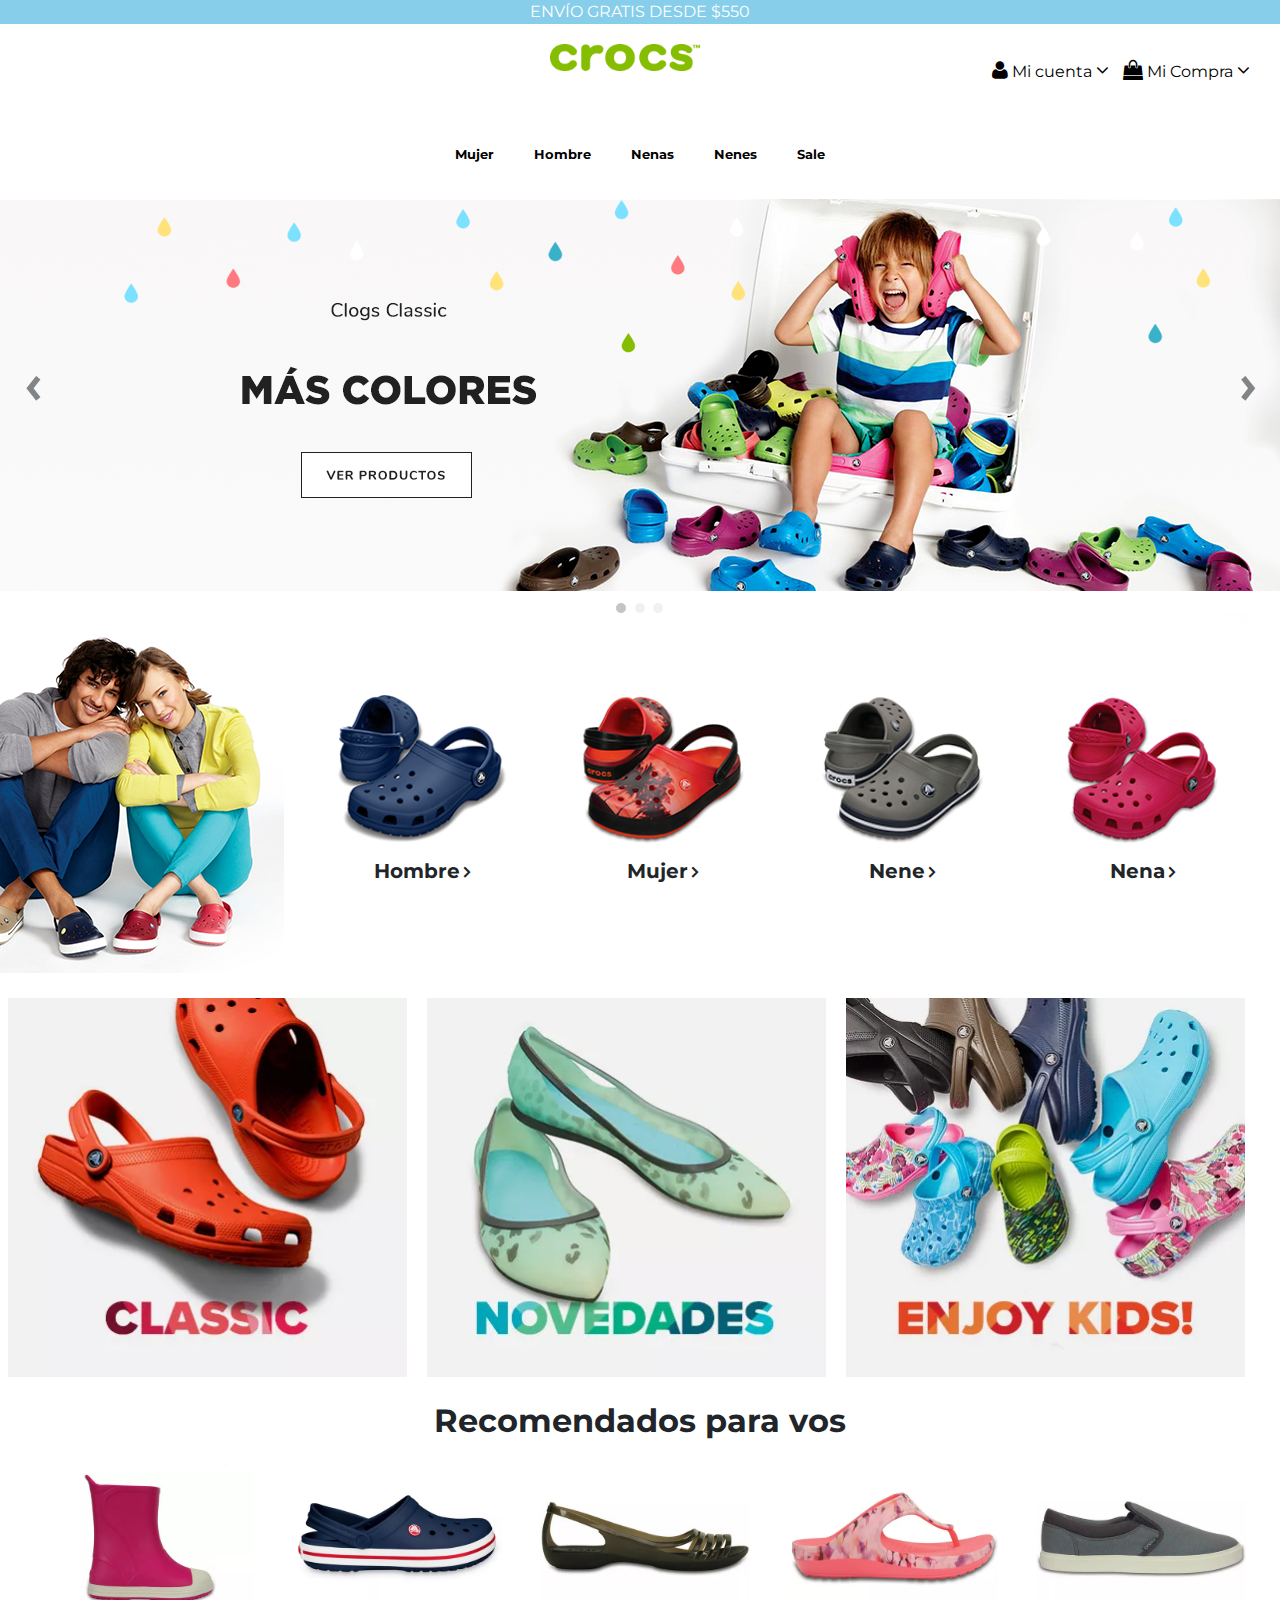
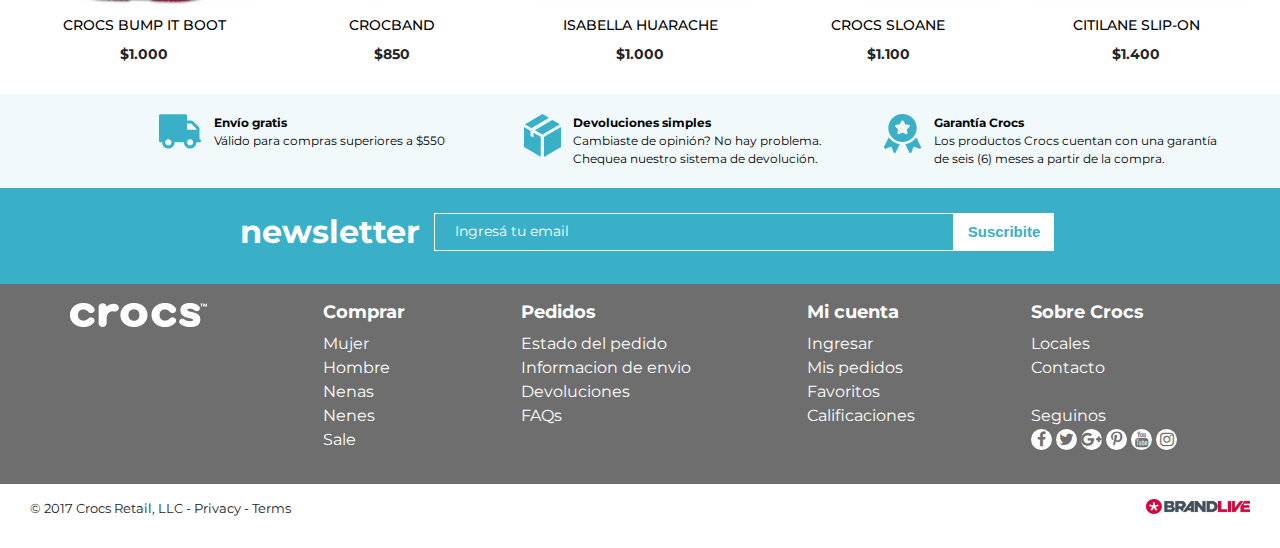
<file: index.htm>
<!DOCTYPE html>
<html>
<head>
	<title>Crocband</title>
	<meta charset="utf-8">
	<meta name="viewport" content="width=device-width, initial-scale=1, shrink-to-fit=no">

	<link rel="stylesheet" type="text/css" href="css/bootstrap.min.css">

	<link rel="stylesheet" type="text/css" href="fonts/fontawesome/font-awesome.css">
	<script type="text/javascript" src="js/jquery-3.2.1.min.js"></script>
	<script type="text/javascript" src="js/script.js"></script>
	<link rel="shortcut icon" href="/favicon.ico" type="image/x-icon">
	<link rel="icon" href="img/favicon.ico" type="image/x-icon">
	<link href="https://fonts.googleapis.com/css?family=Montserrat" rel="stylesheet">
	<link rel="stylesheet" href="css/styles.css" type="text/css">

</head>

<body>

<!--Boton que nos lleva a arriba-->




	<header class="header">
		<div class="info-comunicacion">
			<p>ENVÍO GRATIS DESDE $550</p>
		</div>
	<div class="header-menu">

		<div class="row">
			<div class="contenedor-logo col-md-4">
				

			</div>
			<div class="contenedor-logo col-md-4" >
			

				<span><img class="logo" src="img/crocs-logo.png"></span>

	
			</div>
			<div class="icono contenedor-logo col-md-4">
				<ul>
					<a class="a-header" href="">
						<li class="usuario">
							<span class="li-header">Mi cuenta</span>
						</li>
					</a>	
					<a class="a-headera" href="">
						<li class="compras"> 
							<span class="li-header">Mi Compra</span>
						</li>
					</a>	
				</ul>
			</div>
		</div>
				

		
			<div class="contenedor-menu col-md-12">
				<nav class="menu">
					<div id="logo" class="logo-sticky">
						<a href="/" title="Crocs" class="link-logo">
							<img src="img/logo-sticky.png">
						</a>
					</div>					
					<ul class="lista">
						<li class="lista-uno desplegable"><a href="">Mujer</a> 
							<div class=" column">
								<ul class="menu-dos primero">
									<h5>Mujer</h5>
									<span>VER TODO</span>
								</ul>

							
								<ul class="menu-dos">
									<h5>Calzado</h5>
									<li><a href="">Zuecos</a></li>
									<li><a href="">Ojotas</a></li>
									<li><a href="">Zapatos</a></li>
									<li><a href="">Sandalias</a></li>
									<li><a href="">Zapatillas</a></li>
								</ul>
					
								<ul class="menu-dos">
									<h5>Accesorios</h5>
									<li><a href="">Jibbitz</a></li>
									<li><a href="">Mochilas</a></li>
								</ul>
							
								<ul>
									<div>
										<span>
											<img class="foto" src="img\ojotas.png"></span>
									</div>
								</ul>
							</div>

						</li>


						<li class="lista-uno desplegable"><a href="C:/Users/juan/Desktop/Practica%203/hombre.html" target="_blank">Hombre</a> 
							<div class=" column">
								<ul class="menu-dos primero">
									<h5>Hombre</h5>
									<span>VER TODO</span>
								</ul>

							
								<ul class="menu-dos">
									<h5>Calzado</h5>
									<li><a href="">Zuecos</a></li>
									<li><a href="">Ojotas</a></li>
									<li><a href="">Zapatos</a></li>
									<li><a href="">Sandalias</a></li>
									<li><a href="">Zapatillas</a></li>
								</ul>
					
								<ul class="menu-dos">
									<h5>Accesorios</h5>
									<li><a href="">Jibbitz</a></li>
									<li><a href="">Mochilas</a></li>
								</ul>
							
								<ul>
									<div>
										<span>
											<img class="foto" src="img\ojotas.png"></span>
									</div>
								</ul>
							</div>

						</li>

						<li class="lista-uno desplegable"><a href="">Nenas</a> 
							<div class=" column">
								<ul class="menu-dos primero">
									<h5>Nenas</h5>
									<span>VER TODO</span>
								</ul>

							
								<ul class="menu-dos">
									<h5>Calzado</h5>
									<li><a href="">Zuecos</a></li>
									<li><a href="">Ojotas</a></li>
									<li><a href="">Zapatos</a></li>
									<li><a href="">Sandalias</a></li>
									<li><a href="">Zapatillas</a></li>
								</ul>
					
								<ul class="menu-dos">
									<h5>Accesorios</h5>
									<li><a href="">Jibbitz</a></li>
									<li><a href="">Mochilas</a></li>
								</ul>
							
								<ul>
									<div>
										<span>
											<img class="foto" src="img\ojotas.png"></span>
									</div>
								</ul>
							</div>

						</li>

						<li class="lista-uno desplegable"><a href="">Nenes</a> 
							<div class=" column">
								<ul class="menu-dos primero">
									<h5>Nenes</h5>
									<span>VER TODO</span>
								</ul>

							
								<ul class="menu-dos">
									<h5>Calzado</h5>
									<li><a href="">Zuecos</a></li>
									<li><a href="">Ojotas</a></li>
									<li><a href="">Zapatos</a></li>
									<li><a href="">Sandalias</a></li>
									<li><a href="">Zapatillas</a></li>
								</ul>
					
								<ul class="menu-dos">
									<h5>Accesorios</h5>
									<li><a href="">Jibbitz</a></li>
									<li><a href="">Mochilas</a></li>
								</ul>
							
								<ul>
									<div>
										<span>
											<img class="foto" src="img\ojotas.png"></span>
									</div>
								</ul>
							</div>

						</li>

						<li class="lista-uno desplegable"><a href="">Sale</a> 
							<div class=" column">
								<ul class="menu-dos primero">
									<h5>Sale</h5>
									<span>VER TODO</span>
								</ul>

							
								<ul class="menu-dos">
									<h5>Calzado</h5>
									<li><a href="">Zuecos</a></li>
									<li><a href="">Ojotas</a></li>
									<li><a href="">Zapatos</a></li>
									<li><a href="">Sandalias</a></li>
									<li><a href="">Zapatillas</a></li>
								</ul>
					
								<ul class="menu-dos">
									<h5>Accesorios</h5>
									<li><a href="">Jibbitz</a></li>
									<li><a href="">Mochilas</a></li>
								</ul>
							
								<ul>
									<div>
										<span>
											<img class="foto" src="img\ojotas.png"></span>
									</div>
								</ul>
							</div>

						</li>
					</ul>	
				</nav>
			</div>

			<div class="col-md-2">
				

			</div>
		</div>

	</div>



</header>

<div class="cuerpo">
	
	<section class="primera">
		<a href=""><img class="imagen-fondo" src="img/imagen-uno.png"></a>
	</section>
	






<section class="segunda">
	<div class="contenedor-dos" >
		
		<div class="enlinea-1">
			<li>
				<a href=""><img src="img/boy-girl.png"></a>
			</li>
		</div>
		

		<div class="enlinea-2">
			<div class="sub-enlinea">
				<div class="position-subenlinea">
					<li class="lista-promo-uno">
						<div class="imagen-position">
							<a href="">
								<img   src="img/clog1.png">
							</a>	
						</div>
						<ul class="lista-promo">
							<li class="promo">
								<a><span class="span-clog">Hombre</span></a>
							</li>
						</ul>					
					</li>
				</div>
			</div>
			
			<div class="sub-enlinea">
				<li class="lista-promo-uno">
					<div class="imagen-position">
						<a href="">
							<img src="img/clog2.png">
						</a>
					</div>
					<ul class="lista-promo">
						<li class="promo">
							<a><span class="span-clog">Mujer</span></a>
						</li>
					</ul>					
				</li>
			</div>

			<div class="sub-enlinea">
				<li class="lista-promo-uno">
					<div class="imagen-position">
						<a href="">
							<img src="img/clog3.png">
						</a>
					</div>
					<ul class="lista-promo">
						<li class="promo">
							<a><span class="span-clog">Nene</span></a>
						</li>
					</ul>					
				</li>
			</div>

			<div class="sub-enlinea">
				<li class="lista-promo-uno">
					<a href="">	
						<div class="imagen-position">
							<a href="">
								<img src="img/clog4.png">
							</a>
						</div>
					</a>	
					<ul class="lista-promo">
						<li class="promo">
							<a><span class="span-clog">Nena</span></a>
						</li>
					</ul>					
				</li>
			</div>
		</div>
	</div>
</section>

	
<div class="bloque-dos">
	<div class="img-b2">
		<a href="">
			<img src="img/classic.png">
		</a>
	</div>
		<div class="img-b2">
		<a href="">
			<img src="img/novedades.png">
		</a>
	</div>
		<div class="img-b2">
		<a href="">
			<img src="img/enjoy-kids.png">
		</a>
	</div>
</div>

<div class="bloque-tres">
	<div class="sub-b3">
		<h2>Recomendados para vos</h2>

		<ul class="recomendaciones">
			<div class="r-item">
				<li class="sub-item">
					<div class="conten-img">
						<a href="">
							<img src="img/sub-item-1.png">
						</a>
					</div>
					<div class="data">
						<h3 class="nombre-prod">
							<a href="">CROCS BUMP IT BOOT</a>
						</h3>
					</div>
					<div class="precio-prod">
						<span class="precio">$1.000</span>
					</div>
				</li>				
			</div>
			
			<div class="r-item">
				<li class="sub-item">
					<div class="conten-img">
						<a href="">
							<img src="img/sub-item-2.png">
						</a>
					</div>
					<div class="data">
						<h3 class="nombre-prod">
							<a href="">CROCBAND</a>
						</h3>
					</div>
					<div class="precio-prod">
						<span class="precio">$850</span>
					</div>
				</li>				
			</div>

			<div class="r-item">
				<li class="sub-item">
					<div class="conten-img">
						<a href="">
							<img src="img/sub-item-3.png">
						</a>
					</div>
					<div class="data">
						<h3 class="nombre-prod">
							<a href="">ISABELLA HUARACHE</a>
						</h3>
					</div>
					<div class="precio-prod">
						<span class="precio">$1.000</span>
					</div>
				</li>				
			</div>

			<div class="r-item">
				<li class="sub-item">
					<div class="conten-img">
						<a href="">
							<img src="img/sub-item-4.png">
						</a>
					</div>
					<div class="data">
						<h3 class="nombre-prod">
							<a href="">CROCS SLOANE</a>
						</h3>
					</div>
					<div class="precio-prod">
						<span class="precio">$1.100</span>
					</div>
				</li>				
			</div>

			<div class="r-item">
				<li class="sub-item">
					<div class="conten-img">
						<a href="">
							<img src="img/sub-item-5.png">
						</a>
					</div>
					<div class="data">
						<h3 class="nombre-prod">
							<a href="">CITILANE SLIP-ON</a>
						</h3>
					</div>
					<div class="precio-prod">
						<span class="precio">$1.400</span>
					</div>
				</li>				
			</div>

		</ul>
	</div>
</div>

</div>

<div class="ult-seccion">
	<div class="cuerpo">
		<div class="contenedor-ult-secc">
			<div class="sub-ult">
				<a href="">
					<div class="imagen-bloque"> 	
						<img src="img/camion.png">
					</div>
					<div class="texto">
						<span class="titulo">Envío gratis</span>
						<p>Válido para compras superiores a $550</p>
					</div>
				</a>
			</div>

			<div class="sub-ult">
				<a href="">
					<div class="imagen-bloque"> 	
						<img src="img/caja.png">
					</div>
					<div class="texto">
						<span class="titulo">Devoluciones simples</span>
						<p>Cambiaste de opinión? No hay problema. Chequea nuestro sistema de devolución.</p>
					</div>
				</a>			
			</div>	

			<div class="sub-ult">
				<a href="">
					<div class="imagen-bloque"> 	
						<img src="img/estrella.png">
					</div>
					<div class="texto">
						<span class="titulo">Garantía Crocs</span>
						<p>Los productos Crocs cuentan con una garantía de seis (6) meses a partir de la compra.</p>
					</div>
				</a>			
			</div>
		</div>
	</div>
</div>

<div class="pre-footer">
	<div class="cuerpo">
		<div class="newsletter">
			<h2>newsletter</h2>
			<button class="new-but">Suscribite</button>
			<input id="newsletterClientEmail" onfocus="newsSelect(this,'Ingresá tu email');" onblur="newsLeave(this,'Ingresá tu email');" class="new-inp" value="Ingresá tu email" size="20" type="text" name="newsletterClientEmail">
		</div>
	</div>
</div>


<footer class="contenedor">
	
		<div class="sub-col">
			<a href="">
				<img src="img/logo-footer.png">
			</a>
		</div>

		<div class="sub-col">
			<ul> <h4>Comprar</h4>
				<li><a href="">Mujer</a></li>
				<li><a href="">Hombre</a></li>
				<li><a href="">Nenas</a></li>
				<li><a href="">Nenes</a></li>
				<li><a href="">Sale</a></li>
			</ul>
		</div>

		<div class="sub-col">
			<ul> <h4>Pedidos</h4>
				<li><a href="">Estado del pedido</a></li>
				<li><a href="">Informacion de envio</a></li>
				<li><a href="">Devoluciones</a></li>
				<li><a href="">FAQs</a></li>
			</ul>
		</div>

		<div class="sub-col">
			<ul> <h4>Mi cuenta</h4>
				<li><a href="">Ingresar</a></li>
				<li><a href="">Mis pedidos</a></li>
				<li><a href="">Favoritos</a></li>
				<li><a href="">Calificaciones</a></li>
			</ul>
		</div>

		<div class="sub-col social">
			<ul> 
				<h4>Sobre Crocs</h4>
				<li><a href="">Locales</a></li>
				<li><a href="">Contacto</a></li>
				<li><a href=""></a><p><br> </p></li>
				<li><a href="">Seguinos</a></li>
				<li>
					<a href=""><i class="fa fa-facebook"></i></a>
					<a href=""><i class="fa fa-twitter"></i></a>
					<a href=""><i class="fa fa-google-plus"></i></a>								
					<a href=""><i class="fa fa-pinterest-p"></i></a>
					<a href=""><i class="fa fa-youtube"></i></a>
					<a href=""><i class="fa fa-instagram"></i></a>				
				</li>
			</ul>


		</div>

</footer>


<div class="extra-footer-bottom">
	<div class="cuerpo">
		<div class="contenedor-fooydjter-bofdsttom">
			<span class="copy-right">© 2017 Crocs Retail, LLC - Privacy - Terms</span>
			<a href=""><img class="brandlive" src="img/brandlive.png"></a>
		</div>
	</div>
</div>

</body>
</html>
</file>
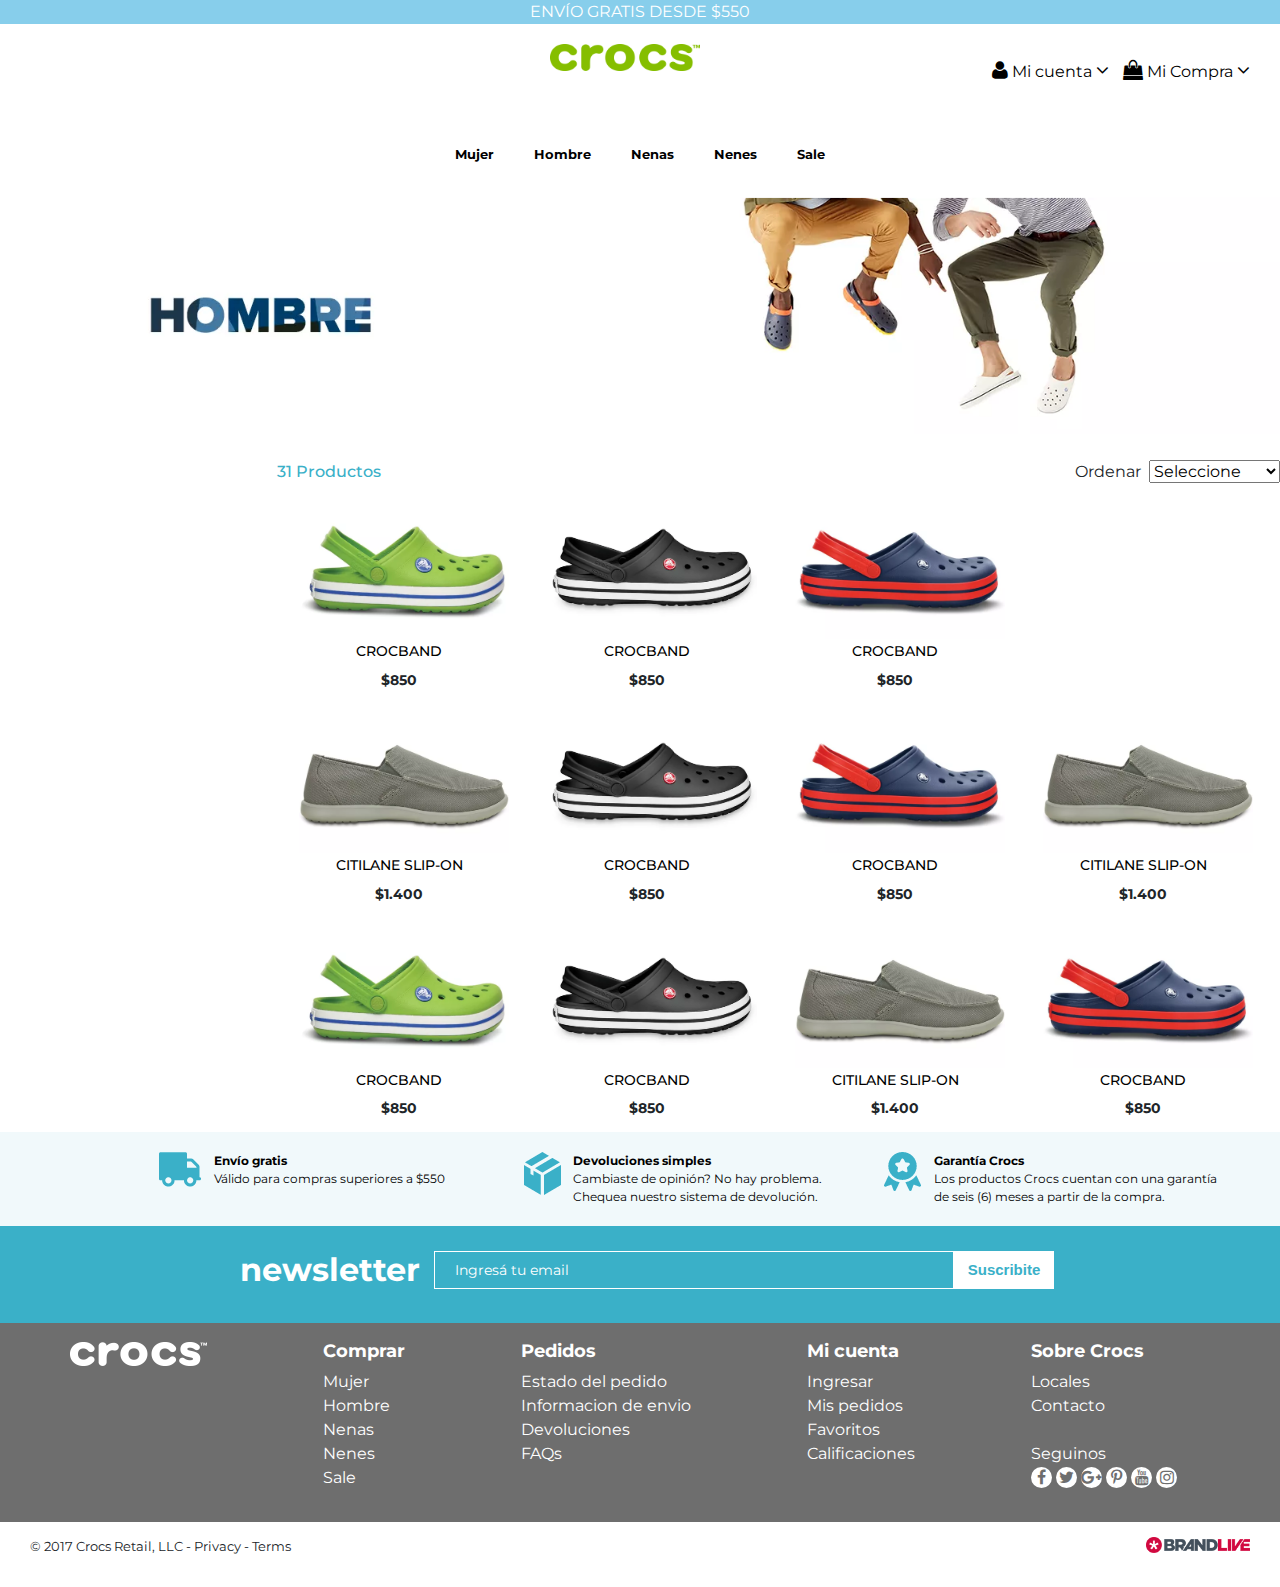
<file: hombre.html>
<!DOCTYPE html>
<html>
<head>
	<title>Hombre</title>
	<meta charset="utf-8">
	<meta name="viewport" content="width=device-width, initial-scale=1, shrink-to-fit=no">

	<link rel="stylesheet" type="text/css" href="css/bootstrap.min.css">

	<link rel="stylesheet" type="text/css" href="fonts/fontawesome/font-awesome.css">
	<script type="text/javascript" src="js/jquery-3.2.1.min.js"></script>
	<script type="text/javascript" src="js/script.js"></script>
	<link rel="shortcut icon" href="/favicon.ico" type="image/x-icon">
	<link rel="icon" href="img/favicon.ico" type="image/x-icon">
	<link href="https://fonts.googleapis.com/css?family=Montserrat" rel="stylesheet">
		<link rel="stylesheet" href="css/styles.css" type="text/css">

</head>

<body>
	<header class="header">
		<div class="info-comunicacion">
			<p>ENVÍO GRATIS DESDE $550</p>
		</div>
		
		<div class="header-menu">
			<div class="row">
				<div class="contenedor-logo col-md-4">
			</div>
			<div class="contenedor-logo col-md-4" >
				<span><img class="logo" src="img/crocs-logo.png"></span>	
			</div>
				<div class="icono contenedor-logo col-md-4">
					<ul>
						<a class="a-header" href="">
							<li class="usuario">
								<span class="li-header">Mi cuenta</span>
							</li>
						</a>	
						<a class="a-headera" href="">
							<li class="compras"> 
								<span class="li-header">Mi Compra</span>
							</li>
						</a>	
					</ul>
				</div>
			</div>
				

		
			<div class="contenedor-menu col-md-12">
				<nav class="menu">
					<div id="logo" class="logo-sticky">
						<a href="/" title="Crocs" class="link-logo">
							<img src="img/logo-sticky.png">
						</a>
					</div>
					<ul class="lista">
						<li class="lista-uno desplegable"><a href="">Mujer</a> 
							<div class=" column">
								<ul class="menu-dos primero">
									<h5>Mujer</h5>
									<span>VER TODO</span>
								</ul>

							
								<ul class="menu-dos">
									<h5>Calzado</h5>
									<li><a href="">Zuecos</a></li>
									<li><a href="">Ojotas</a></li>
									<li><a href="">Zapatos</a></li>
									<li><a href="">Sandalias</a></li>
									<li><a href="">Zapatillas</a></li>
								</ul>
					
								<ul class="menu-dos">
									<h5>Accesorios</h5>
									<li><a href="">Jibbitz</a></li>
									<li><a href="">Mochilas</a></li>
								</ul>
							
								<ul>
									<div>
										<span>
											<img class="foto" src="img\ojotas.png"></span>
									</div>
								</ul>
							</div>

						</li>


						<li class="lista-uno desplegable"><a href="">Hombre</a> 
							<div class=" column">
								<ul class="menu-dos primero">
									<h5>Hombre</h5>
									<span>VER TODO</span>
								</ul>

							
								<ul class="menu-dos">
									<h5>Calzado</h5>
									<li><a href="">Zuecos</a></li>
									<li><a href="">Ojotas</a></li>
									<li><a href="">Zapatos</a></li>
									<li><a href="">Sandalias</a></li>
									<li><a href="">Zapatillas</a></li>
								</ul>
					
								<ul class="menu-dos">
									<h5>Accesorios</h5>
									<li><a href="">Jibbitz</a></li>
									<li><a href="">Mochilas</a></li>
								</ul>
							
								<ul>
									<div>
										<span>
											<img class="foto" src="img\ojotas.png"></span>
									</div>
								</ul>
							</div>

						</li>

						<li class="lista-uno desplegable"><a href="">Nenas</a> 
							<div class=" column">
								<ul class="menu-dos primero">
									<h5>Nenas</h5>
									<span>VER TODO</span>
								</ul>

							
								<ul class="menu-dos">
									<h5>Calzado</h5>
									<li><a href="">Zuecos</a></li>
									<li><a href="">Ojotas</a></li>
									<li><a href="">Zapatos</a></li>
									<li><a href="">Sandalias</a></li>
									<li><a href="">Zapatillas</a></li>
								</ul>
					
								<ul class="menu-dos">
									<h5>Accesorios</h5>
									<li><a href="">Jibbitz</a></li>
									<li><a href="">Mochilas</a></li>
								</ul>
							
								<ul>
									<div>
										<span>
											<img class="foto" src="img\ojotas.png"></span>
									</div>
								</ul>
							</div>

						</li>

						<li class="lista-uno desplegable"><a href="">Nenes</a> 
							<div class=" column">
								<ul class="menu-dos primero">
									<h5>Nenes</h5>
									<span>VER TODO</span>
								</ul>

							
								<ul class="menu-dos">
									<h5>Calzado</h5>
									<li><a href="">Zuecos</a></li>
									<li><a href="">Ojotas</a></li>
									<li><a href="">Zapatos</a></li>
									<li><a href="">Sandalias</a></li>
									<li><a href="">Zapatillas</a></li>
								</ul>
					
								<ul class="menu-dos">
									<h5>Accesorios</h5>
									<li><a href="">Jibbitz</a></li>
									<li><a href="">Mochilas</a></li>
								</ul>
							
								<ul>
									<div>
										<span>
											<img class="foto" src="img\ojotas.png"></span>
									</div>
								</ul>
							</div>

						</li>

						<li class="lista-uno desplegable"><a href="">Sale</a> 
							<div class=" column">
								<ul class="menu-dos primero">
									<h5>Sale</h5>
									<span>VER TODO</span>
								</ul>

							
								<ul class="menu-dos">
									<h5>Calzado</h5>
									<li><a href="">Zuecos</a></li>
									<li><a href="">Ojotas</a></li>
									<li><a href="">Zapatos</a></li>
									<li><a href="">Sandalias</a></li>
									<li><a href="">Zapatillas</a></li>
								</ul>
					
								<ul class="menu-dos">
									<h5>Accesorios</h5>
									<li><a href="">Jibbitz</a></li>
									<li><a href="">Mochilas</a></li>
								</ul>
							
								<ul>
									<div>
										<span>
											<img class="foto" src="img\ojotas.png"></span>
									</div>
								</ul>
							</div>

						</li>
					</ul>	
				</nav>
			</div>

			<div class="col-md-2">
				

			</div>
		</div>

	</div>



</header>

<div class="cuerpo">
	<section class="primera">
		<a href=""><img class="imagen-fondo" src="img/hombre.png"></a>
	</section>

	<div class="grilla">
		<div class="contenedor-productos">
			<div class="cant-prod">
				<h6>31 Productos</h6>
				<fieldset>
					<select>
						<option value="volvo">Seleccione</option>
						<option value="saab">Menor precio</option>
						<option value="mercedes">Mayor precio</option>
						<option value="audi">Mas vendidas</option>
					</select>
				</fieldset>
				<label>
					<p>
						Ordenar
					</p>
				</label>
			</div>
			
			<div class="r-item">
				<li class="sub-item">
					<div class="conten-img">
						<a href="">
							<img class="img-1" src="img/p1.png">
							<img class="img-1hov" src="img/p1hover.png">
						</a>
					</div>
					<div class="data">
						<h3 class="nombre-prod">
							<a href="">CROCBAND</a>
						</h3>
					</div>
					<div class="precio-prod">
						<span class="precio">$850</span>
					</div>
				</li>				
			</div>
			<div class="r-item">
				<li class="sub-item">
					<div class="conten-img">
						<a href="">
							<img class="img-1" src="img/p2.png">
							<img class="img-1hov" src="img/p2hover.png">
						</a>
					</div>
					<div class="data">
						<h3 class="nombre-prod">
							<a href="">CROCBAND</a>
						</h3>
					</div>
					<div class="precio-prod">
						<span class="precio">$850</span>
					</div>
				</li>				
			</div>
			<div class="r-item">
				<li class="sub-item">
					<div class="conten-img">
						<a href="">
							<img class="img-1" src="img/p3.png">
							<img class="img-1hov" src="img/p3hover.png">
						</a>
					</div>
					<div class="data">
						<h3 class="nombre-prod">
							<a href="">CROCBAND</a>
						</h3>
					</div>
					<div class="precio-prod">
						<span class="precio">$850</span>
					</div>
				</li>				
			</div>
			<div class="r-item">
				<li class="sub-item">
					<div class="conten-img">
						<a href="">
							<img class="img-1" src="img/p4.png">
							<img class="img-1hov" src="img/p4hover.png">
						</a>
					</div>
					<div class="data">
						<h3 class="nombre-prod">
							<a href="">CITILANE SLIP-ON</a>
						</h3>
					</div>
					<div class="precio-prod">
						<span class="precio">$1.400</span>
					</div>
				</li>				
			</div>








			<div class="r-item">
				<li class="sub-item">
					<div class="conten-img">
						<a href="">
							<img class="img-1" src="img/p2.png">
							<img class="img-1hov" src="img/p2hover.png">
						</a>
					</div>
					<div class="data">
						<h3 class="nombre-prod">
							<a href="">CROCBAND</a>
						</h3>
					</div>
					<div class="precio-prod">
						<span class="precio">$850</span>
					</div>
				</li>				
			</diV>
			<div class="r-item">
				<li class="sub-item">
					<div class="conten-img">
						<a href="">
							<img class="img-1" src="img/p3.png">
							<img class="img-1hov" src="img/p3hover.png">
						</a>
					</div>
					<div class="data">
						<h3 class="nombre-prod">
							<a href="">CROCBAND</a>
						</h3>
					</div>
					<div class="precio-prod">
						<span class="precio">$850</span>
					</div>
				</li>				
			</div>
			<div class="r-item">
				<li class="sub-item">
					<div class="conten-img">
						<a href="">
							<img class="img-1" src="img/p4.png">
							<img class="img-1hov" src="img/p4hover.png">
						</a>
					</div>
					<div class="data">
						<h3 class="nombre-prod">
							<a href="">CITILANE SLIP-ON</a>
						</h3>
					</div>
					<div class="precio-prod">
						<span class="precio">$1.400</span>
					</div>
				</li>				
			</div>


			<div class="r-item">
				<li class="sub-item">
					<div class="conten-img">
						<a href="">
							<img class="img-1" src="img/p1.png">
							<img class="img-1hov" src="img/p1hover.png">
						</a>
					</div>
					<div class="data">
						<h3 class="nombre-prod">
							<a href="">CROCBAND</a>
						</h3>
					</div>
					<div class="precio-prod">
						<span class="precio">$850</span>
					</div>
				</li>				
			</div>
			<div class="r-item">
				<li class="sub-item">
					<div class="conten-img">
						<a href="">
							<img class="img-1" src="img/p2.png">
							<img class="img-1hov" src="img/p2hover.png">
						</a>
					</div>
					<div class="data">
						<h3 class="nombre-prod">
							<a href="">CROCBAND</a>
						</h3>
					</div>
					<div class="precio-prod">
						<span class="precio">$850</span>
					</div>
				</li>				
			</div>

			<div class="r-item">
				<li class="sub-item">
					<div class="conten-img">
						<a href="">
							<img class="img-1" src="img/p4.png">
							<img class="img-1hov" src="img/p4hover.png">
						</a>
					</div>
					<div class="data">
						<h3 class="nombre-prod">
							<a href="">CITILANE SLIP-ON</a>
						</h3>
					</div>
					<div class="precio-prod">
						<span class="precio">$1.400</span>
					</div>
				</li>				
			</div>
			<div class="r-item">
				<li class="sub-item">
					<div class="conten-img">
						<a href="">
							<img class="img-1" src="img/p3.png">
							<img class="img-1hov" src="img/p3hover.png">
						</a>
					</div>
					<div class="data">
						<h3 class="nombre-prod">
							<a href="">CROCBAND</a>
						</h3>
					</div>
					<div class="precio-prod">
						<span class="precio">$850</span>
					</div>
				</li>				
			</div>
		</div>
	</div>



<div class="ult-seccion">
	<div class="cuerpo">
		<div class="contenedor-ult-secc">
			<div class="sub-ult">
				<a href="">
					<div class="imagen-bloque"> 	
						<img src="img/camion.png">
					</div>
					<div class="texto">
						<span class="titulo">Envío gratis</span>
						<p>Válido para compras superiores a $550</p>
					</div>
				</a>
			</div>

			<div class="sub-ult">
				<a href="">
					<div class="imagen-bloque"> 	
						<img src="img/caja.png">
					</div>
					<div class="texto">
						<span class="titulo">Devoluciones simples</span>
						<p>Cambiaste de opinión? No hay problema. Chequea nuestro sistema de devolución.</p>
					</div>
				</a>			
			</div>	

			<div class="sub-ult">
				<a href="">
					<div class="imagen-bloque"> 	
						<img src="img/estrella.png">
					</div>
					<div class="texto">
						<span class="titulo">Garantía Crocs</span>
						<p>Los productos Crocs cuentan con una garantía de seis (6) meses a partir de la compra.</p>
					</div>
				</a>			
			</div>
		</div>
	</div>
</div>

<div class="pre-footer">
	<div class="cuerpo">
		<div class="newsletter">
			<h2>newsletter</h2>
			<button class="new-but">Suscribite</button>
			<input id="newsletterClientEmail" onfocus="newsSelect(this,'Ingresá tu email');" onblur="newsLeave(this,'Ingresá tu email');" class="new-inp" value="Ingresá tu email" size="20" type="text" name="newsletterClientEmail">
		</div>
	</div>
</div>


<footer class="contenedor">
	
		<div class="sub-col">
			<a href="">
				<img src="img/logo-footer.png">
			</a>
		</div>

		<div class="sub-col">
			<ul> <h4>Comprar</h4>
				<li><a href="">Mujer</a></li>
				<li><a href="">Hombre</a></li>
				<li><a href="">Nenas</a></li>
				<li><a href="">Nenes</a></li>
				<li><a href="">Sale</a></li>
			</ul>
		</div>

		<div class="sub-col">
			<ul> <h4>Pedidos</h4>
				<li><a href="">Estado del pedido</a></li>
				<li><a href="">Informacion de envio</a></li>
				<li><a href="">Devoluciones</a></li>
				<li><a href="">FAQs</a></li>
			</ul>
		</div>

		<div class="sub-col">
			<ul> <h4>Mi cuenta</h4>
				<li><a href="">Ingresar</a></li>
				<li><a href="">Mis pedidos</a></li>
				<li><a href="">Favoritos</a></li>
				<li><a href="">Calificaciones</a></li>
			</ul>
		</div>

		<div class="sub-col social">
			<ul> 
				<h4>Sobre Crocs</h4>
				<li><a href="">Locales</a></li>
				<li><a href="">Contacto</a></li>
				<li><a href=""></a><p><br> </p></li>
				<li><a href="">Seguinos</a></li>
				<li>
					<a href=""><i class="fa fa-facebook"></i></a>
					<a href=""><i class="fa fa-twitter"></i></a>
					<a href=""><i class="fa fa-google-plus"></i></a>								
					<a href=""><i class="fa fa-pinterest-p"></i></a>
					<a href=""><i class="fa fa-youtube"></i></a>
					<a href=""><i class="fa fa-instagram"></i></a>				
				</li>
			</ul>


		</div>

</footer>


<div class="extra-footer-bottom">
	<div class="cuerpo">
		<div class="contenedor-fooydjter-bofdsttom">
			<span class="copy-right">© 2017 Crocs Retail, LLC - Privacy - Terms</span>
			<a href=""><img class="brandlive" src="img/brandlive.png"></a>
		</div>
	</div>
</div>

</body>

</html>
</file>
<file: css/styles.css>
body{
	font-family: 'Montserrat', sans-serif;
}

.cuerpo{
  width: 1280PX;
  float: none;
  margin: 0 auto;
}

header{
	width: 100%;
	margin:0 auto;

}

li{
  list-style: none;
}

a .a-header{
  color: black;
  text-decoration: none;
}

li .li-header{
  color: black;
}


/*logo*/

header div .row{
	padding-top: 16px;
	width: 100%;
	margin-right: 0;
	margin-right: 0;

}

header .info-comunicacion{
  float: left;
  width: 100%;
  background-color: skyblue;
  text-align: center;
  color: white;
  margin-bottom: 4px;
}

header .contenedor-logo .logo{
	width: 150px;

}

/*ACA PISO LO DE BOTSTRAP PARA PODER CENTRARLO PRIMERO 
EL LOGO DESPUES EL MENU*/
header .contenedor-menu.col-md-12{
  width: 100%;
  min-height: 1px;
  padding-right: 15px;
  padding-left: 15px;
  text-align: center;
  top: 0px;
}


header .contenedor-logo.col-md-4{
	position: relative;
    width: 100%;
    min-height: 1px;
    padding-right: 15px;
    padding-left: 15px;
    text-align: center;
    padding-bottom: 12px;
}

/*HASTA ACA*/

.logo-sticky {
  position: absolute;
  opacity: 0;
  width: 90px;
  bottom: 10px;
  left: 20px;
  z-index: 999;
}

.sticky .logo-sticky {
  opacity: 1;
  width: 100px;
  transition: 1s;
}

.logo-sticky img{
    width: 100px;
    margin-bottom: 20%;
    margin-left: 20px;
}

header .icono ul{
	float: right;


}

header .icono ul li{
	list-style: none;
	display: inline-block;
	padding-left: 10px;

}

header .usuario:before{
	content:"\f007";
	font: normal normal normal 14px/1 FontAwesome;
	font-size: 20px;
	color: black;
}

header .usuario:after{
  content:"\f107";
  font: normal normal normal 14px/1 FontAwesome;
  font-size: 20px;
  color: black;
}


header .compras:before{
  font: normal normal normal 14px/1 FontAwesome;
  font-size: 20px;
  content:"\f290";	
  color: black;
}

header .compras:after{
  font: normal normal normal 14px/1 FontAwesome;
  font-size: 20px;
  content:"\f107";  
  color: black;
}

/*menu*/


.contenedor-menu{
  z-index: 9;
  position: relative;
  float: left;
  width: 100%;
  background: #fff;
  margin-top: 6px;
}

.sticky{
  position: fixed;
    margin-top: 0;
    padding-top: 5px;
    transition: padding-top 1s;
    box-shadow: 0 0 7px rgba(2, 3, 3, 0.55);
}

.menu {
    display: inline-block;
    /* width: 100%; */
    text-align: center;
    margin: 0 auto;
    font-size: 13px;
}


header .menu .lista{
	float: left;
	display: inline-block;
	width: 100%;
	font-weight: 700;

}

header .menu-dos li{
	
	font-size: 11px;
	font-weight: 400;
	line-height: 23.66px;

}


header li a{

	text-decoration: none;
	color: black;
	
	

} 


li:hover a {
	text-decoration: none;
	color: black;
	width: 74px;
	height: 40px;
	opacity: 0.95;



}

.lista-uno{
	padding: 0 20px;
	line-height: 46px;
}

header .menu .lista .lista-uno{
	list-style: none;
	float: left;
	padding-left: 20px;
	
	
}




/*MENU DOS*/


.menu-dos {
    list-style: none;
    float: left;
    text-align: left;
    border-left: 1px solid #dddddd;
    height: 260px;
    padding-right: 70px;
    padding-left: 20px;
}

.primero{

	border-left: 0px;


}

.menu-dos ul{

	padding-left: 1px;
	
}



.lista .lista-uno:hover{
	background-color:#eeeeee;



}

.lista .lista-uno:hover .column {
    width: 800px;
    background-color: white;
    display: block;
    padding: 35px;
    /* overflow: visible; */
    /* max-height: initial; */
    right: 0;
    margin: 0 auto;
}

/*movimiento menu dos*/

.column ul.menu-dos li:hover{
	padding-left: 10px;
  cursor: pointer;
  -webkit-transition: 0.5s all;
  transition: 0.5s all;

}






header .row .column .menu-dos li{
	font-size: 10px;
	padding-top: 5px;
	font-weight: 400;
}

header .column .menu-dos li:before{

	content:"\f105";
	font: normal normal normal 14px/1 FontAwesome;

	padding-right: 8px;
	padding-left: 8px;
	letter-spacing: 0.86px;
    font-size: 10px;


}



/* DIV */

.column {
	display: none;
	position: absolute;
  width: 100%;
  left: 0;
  background-color:#eeeeee;
  top: 61px;
}


/*imagen menu*/
.foto {
    width: 170px;
    float: right;
}




header ul {
    display: block;
    list-style-type: disc;
    -webkit-margin-before: 1em;
    -webkit-margin-after: 1em;
    -webkit-margin-start: 0px;
    -webkit-margin-end: 0px;
    -webkit-padding-start: 0px;
}


/* Arranca el cuerpo de la pagina*/

section .primera{
	width: 100%;
}

a{
  color: black;
}

.imagen-fondo {
  display: block;
  width: 100%;
  margin-top: -13%;
}

.segunda{
  display: block;
  width: 100%;
  padding: 0%;
  float: left;
	text-align: center;
}

.contenedor-dos{
  float: left;
  width: 100%;
  text-align: center;
  margin: 0 auto;
}


.segunda .span-clog:after{
  content: "\f105";
  font: normal normal normal 14px/1 FontAwesome;
  font-size: 18px;
  margin-left: 4px;
  font-weight: 700;
}

.span-clog{
  margin: 0 auto;
}

.centra{
  text-align: center;
}

.general{
  display: block;
}

.cuerpo .imagen-segunda{
	padding: 15px;

}

.tercera{
	text-align: center;
}

.cuerpo .imagen-tercera{
	padding: 15px;
	z-index: -999;
	
}


.tercera, .imagen-tercera{
	position: relative;


}

.botones-man-women{
	width: 100%;
	height: 50px;
}



.imagen-position{
	position: relative;
	
}


/*movimiento del menu*/

.header-menu.sticky {
    transition: transform 1s;
}

.header-menu {
    float: left;
    width: 100%;
    position:s;
    z-index: 999;
    background: #fff;
    }
 nav .menu{

    	position: sticky;
    }


.lista-promo-uno .lista-promo .promo{
  display: block;
  margin: 12px 0px;
  font-weight: 700;
  font-size: 20px;
}



.contenedor-dos li{
  display: inline-block;
}

.enlinea-1{
  display: inline-block;
  float: left;
}

.enlinea-2{
  display: inline-block;
  padding: 71px 0;
}

.enlinea-2 img{
  width: 180px;
}

.enlinea-2 li{
  margin: 0 28px;
}

.sub-enlinea{
  display: inline-block;
}

.position-subenlinea{
  position: relative;
}

.cuca{
  position: absolute,
  bottom: 0;
}

.clogs {
  width: 190px;
}

/*bloque-dos*/

.bloque-dos{
  float: left;
  display: block;
  text-align: center;
  padding: 25px 0px;

}

.img-b2{
  display: inline-block;

}

.img-b2 img{
  width: 415px;
  padding: 0 8px;
}

/*bloque-tres*/
.bloque-tres{
  display: block;
  text-align: center;
}

h2{
  font-weight: bold;
}

.r-item{
  text-align: center;
  width: 220px;
  display: inline-block;
  margin: 12px 12px;
}

.conten-img img{
  width: 230px;
  padding: 4px 10px;
}

.data .nombre-prod{
  font-size: 14px;

}

.precio-prod .precio{
  font-size: 14px;
  font-weight: bold;
}

html body ul{
  -webkit-padding-start: 0px;
  }

/*ult-seccion*/
.ult-seccion{
  float: left;
  width: 100%;
  background: #f1f9fb;
  padding: 20px 6%;
  padding-left: 12%;
}

p{
  margin-bottom: 0px;
}

.imagen-bloque{
  display: inline-block;
  float: left;
  margin-right: 12px;
}

.texto{
  display: inline-block;
}

.contenedor-ult-secc{

}

.texto {
  float: left;
  word-wrap: break-word;
  width: 300px;
}
 

.sub-ult{
  display: inline-block;
  float: left;
  font-size: 12px;
  padding: 0 5px;
}

.sub-ult a:hover{
  color: #6E6E6E;
  text-decoration: none;
}

.titulo{
  font-weight: 700;
}


/*pre-footer*/
.pre-footer{
float: left;
width: 100%;
height: auto;
text-align: center;
background: #3ab0c8;
padding: 25px 0;
}

.newsletter{
width: auto;
background: #3ab0c8;
text-align: center;
/* padding: 15px 19%; */
/* height: 70px; */
margin: 0 auto;
display: inline-block;
}


.newsletter h2, input, button{
  display: inline-block;
  color: white;
  float: left;

}

.newsletter h2{
  padding: 0 14px;
  font-weight: 700;
}

.new-inp{
  color: #fff;
  /* float: left; */
  width: 520px;
  border: 1px solid #fff;
  background-color: transparent;
  font-size: 14px;
  font-weight: 400;
  line-height: 23px;
  border-radius: 0px;
  min-height: 38px;
  /* font-family: "Proxima Nova Alt Regular", sans-serif; */
  /* width: 80%; */
  font-style: normal;
  padding: 0 20px;
}

.new-but{
  color: #3ab0c8;
  background: #fff;
  float: none;
  width: 100px;
  line-height: 38px;
  border-radius: 0;
  border: 0;
  min-height: 38px;
  font-family: "Proxima Nova Alt Regular", sans-serif;
  text-transform: none;
  font-weight: 700;
  font-size: 15px;
  padding: 0;
}

/*footer*/
footer.contenedor{
  float: left;
  width: 100%;
  background-color: #6E6E6E;
  padding: 16px 14px;
  color: white;
}

footer.contenedor div{
  display: inline-block;
  padding: 0px 56px;
  vertical-align: text-top;}

footer h4{
  font-size: 18px;
  font-weight: 700;
}

footer li a{
  color: white;
}

.sub-col{

}

.social i{
  color: #6E6E6E;
  background: #fff;
  border-radius: 100%;
  width: 21px;
  height: 21px;
  text-align: center;
  line-height: 21px;
}

.social i:hover{
  color: black;
}

/*extra-footer*/

.extra-footer-bottom{
  width: 100%;
  float: left;
}

.contenedor-footer-bottom{
  width: 100%;
  height: 20px;
  padding: 10px 30px;
}

.copy-right{
  font-size: 13px;
  float: left;
  margin-left: 30px;
  margin-top: 15px;
  margin-bottom: 30px;
}

.brandlive{
  width: 104px;
  float: right;
  margin-right: 30px;
  margin-top: 15px;
  margin-bottom: 30px;
}

.newsletter h2{
 color: white;
}

/*Hombre*/

.grilla{
  float: left;
  width: 100%;
}

.contenedor-productos{
  float: right;
  width: 1033px;
  padding-left: 30px;
} 


.grilla h6{
  display: inline-block;
  color: #3ab0c8;
}

.grilla fieldset{
  display: inline-block;
  float: right;
}

.grilla label{
  float: right;
  padding-right: 8px;
}

.content-img{
  background:#f00 url("img/p4.png");

}


.contenedor-imagenes{
  float: left;
  width: 100%;
}


.img-1hov{
  display: none;
}

.conten-img:hover .img-1hov{
  display: block;
}

.conten-img:hover .img-1{
  display: none;
}
</file>
